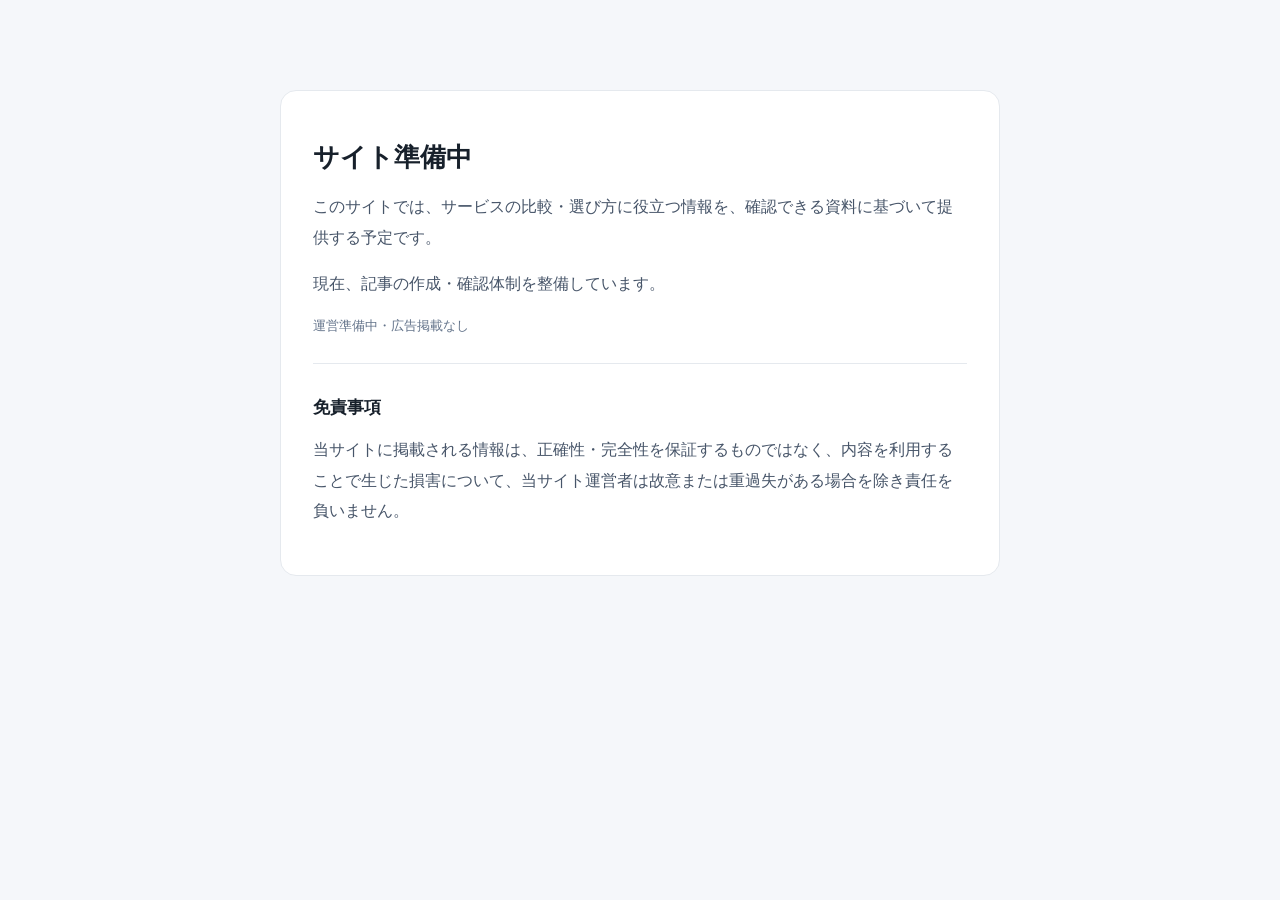
<file: index.html>
<!doctype html>
<html lang="ja">
<head>
  <meta charset="utf-8">
  <meta name="viewport" content="width=device-width,initial-scale=1">
  <meta name="robots" content="noindex,nofollow">
  <title>比較・選び方ガイド（準備中）</title>
  <style>
    :root{font-family:system-ui,-apple-system,"Hiragino Kaku Gothic ProN","Noto Sans JP",sans-serif;color:#17202b;background:#f5f7fa}
    *{box-sizing:border-box}
    main{max-width:720px;margin:10vh auto;padding:32px;background:white;border:1px solid #e5e9ee;border-radius:16px}
    h1{font-size:1.6rem}p{line-height:1.9;color:#475569}small{color:#64748b}
  </style>
</head>
<body>
  <main>
    <h1>サイト準備中</h1>
    <p>このサイトでは、サービスの比較・選び方に役立つ情報を、確認できる資料に基づいて提供する予定です。</p>
    <p>現在、記事の作成・確認体制を整備しています。</p>
    <small>運営準備中・広告掲載なし</small>
    <footer aria-label="免責事項" style="margin-top:28px;padding-top:18px;border-top:1px solid #e5e9ee">
      <h2 style="font-size:1.05rem">免責事項</h2>
      <p>当サイトに掲載される情報は、正確性・完全性を保証するものではなく、内容を利用することで生じた損害について、当サイト運営者は故意または重過失がある場合を除き責任を負いません。</p>
    </footer>
  </main>
</body>
</html>
</file>
